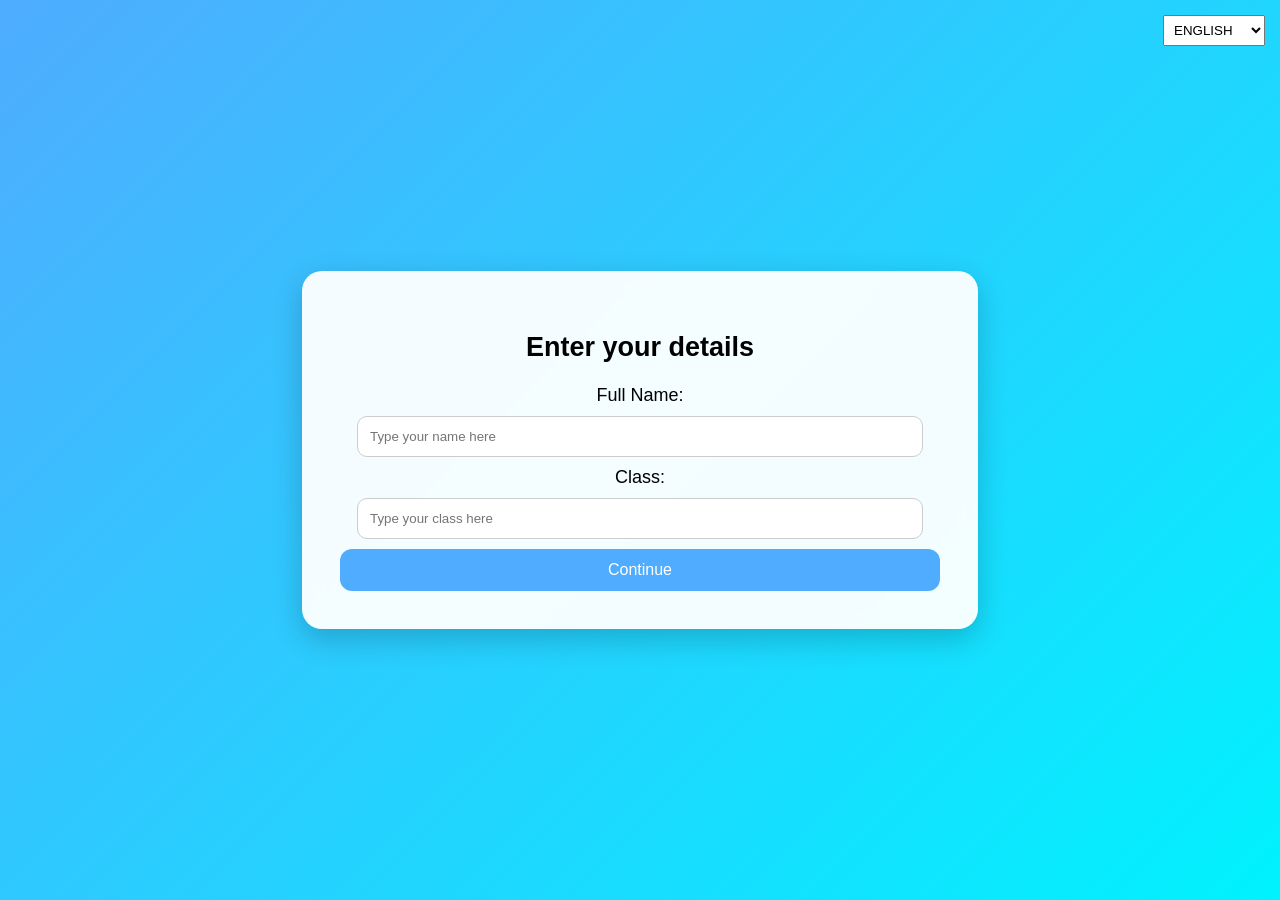
<file: index.html>
<!DOCTYPE html>
<html lang="en">
<head>
<meta name="viewport" content="width=device-width, initial-scale=1.0">
<title>SPORT</title>
<link rel="stylesheet" href="CSS/Code.css">

</head>

<body>

<!-- Language -->
<select id="language">
<option value="en">ENGLISH</option>
<option value="fr">FRANÇAIS</option>
</select>

<!-- Form -->
<div class="container">

<h2 id="titleText"></h2>

<label id="nameLabel"></label>
<input type="text" id="name">

<label id="classLabel"></label>
<input type="text" id="class">

<button id="btn"></button>

</div>

<script src="JS/Code.js"></script>

</body>
</html>
</file>
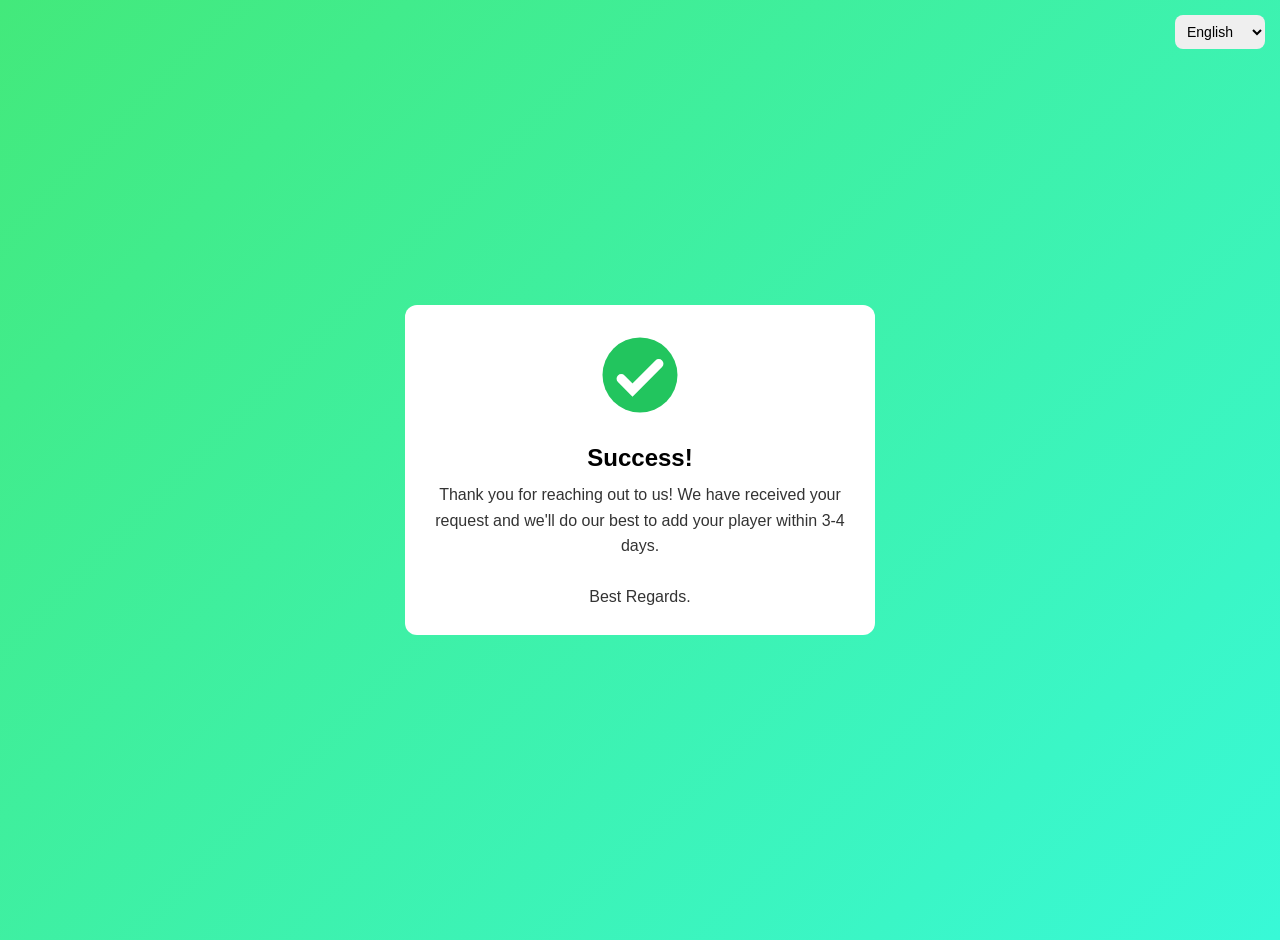
<file: index4.html>
<!DOCTYPE html>
<html lang="en">
<head>
<meta name="viewport" content="width=device-width, initial-scale=1.0">
<title>SPORT</title>
<link rel="stylesheet" href="CSS/confirmation.css">

</head>

<body>

<!-- 🌍 LANGUAGE SELECT TOP RIGHT -->
<select id="lang" onchange="changeLang()">
    <option value="en">English</option>
    <option value="fr">Français</option>
</select>

<div class="box">

<!-- GREEN TICK -->
<svg width="90" height="90" viewBox="0 0 24 24" fill="none">
  <circle cx="12" cy="12" r="10" fill="#22c55e"/>
  <path d="M7 13l3 3 7-7" stroke="white" stroke-width="2.5" stroke-linecap="round"/>
</svg>

<h2 id="title">Success!</h2>

<div class="message" id="msg">
Thank you for reaching out to us! We have received your request and we'll do our best to add your player within 3-4 days.<br><br>
Best Regards.
</div>

</div>

<script src="JS/confirmation.js"></script>

</body>
</html>
</file>
<file: CSS/Code.css>
body {
    margin: 0;
    height: 100vh;
    display: flex;
    justify-content: center;
    align-items: center;
    font-family: Arial, Helvetica, sans-serif;
    background: linear-gradient(135deg, #4facfe, #00f2fe);
    font-size: clamp(14px, 2vw, 18px);
}

/* Language selector */
select {
    position: fixed;
    top: 15px;
    right: 15px;
    padding: 6px;
}

/* Container */
.container {
    width: 92%;
    max-width: 600px;
    min-width: 260px;
    padding: clamp(20px, 3vw, 40px);
    border-radius: 20px;
    background: rgba(255,255,255,0.95);
    backdrop-filter: blur(10px);
    box-shadow: 0 10px 30px rgba(0,0,0,0.2);
    text-align: center;
}

/* Inputs */
input {
    width: 90%;
    padding: 12px;
    margin: 10px 0;
    border-radius: 10px;
    border: 1px solid #ccc;
}

/* Button */
button {
    width: 100%;
    padding: 12px;
    border: none;
    border-radius: 12px;
    background: #4facfe;
    color: white;
    font-size: 16px;
    cursor: pointer;
}

button:hover {
    background: #007bff;
}
</file>
<file: CSS/confirmation.css>
body{
    margin:0;
    height:100vh;
    display:flex;
    justify-content:center;
    align-items:center;
    font-family: Arial;
    background: linear-gradient(135deg,#43e97b,#38f9d7);
    padding:20px;
}

/* 🌍 LANGUAGE TOP RIGHT */
#lang{
    position:fixed;
    top:15px;
    right:15px;
    padding:8px;
    border-radius:8px;
    border:none;
    font-size:14px;
}

/* BOX */
.box{
    background:white;
    padding:25px;
    border-radius:12px;
    text-align:center;
    max-width:420px;
    width:90%;
}

h2{
    margin:10px 0;
}

.message{
    font-size:16px;
    line-height:1.6;
    color:#333;
}

/* green tick */
svg{
    margin-bottom:10px;
}
</file>
